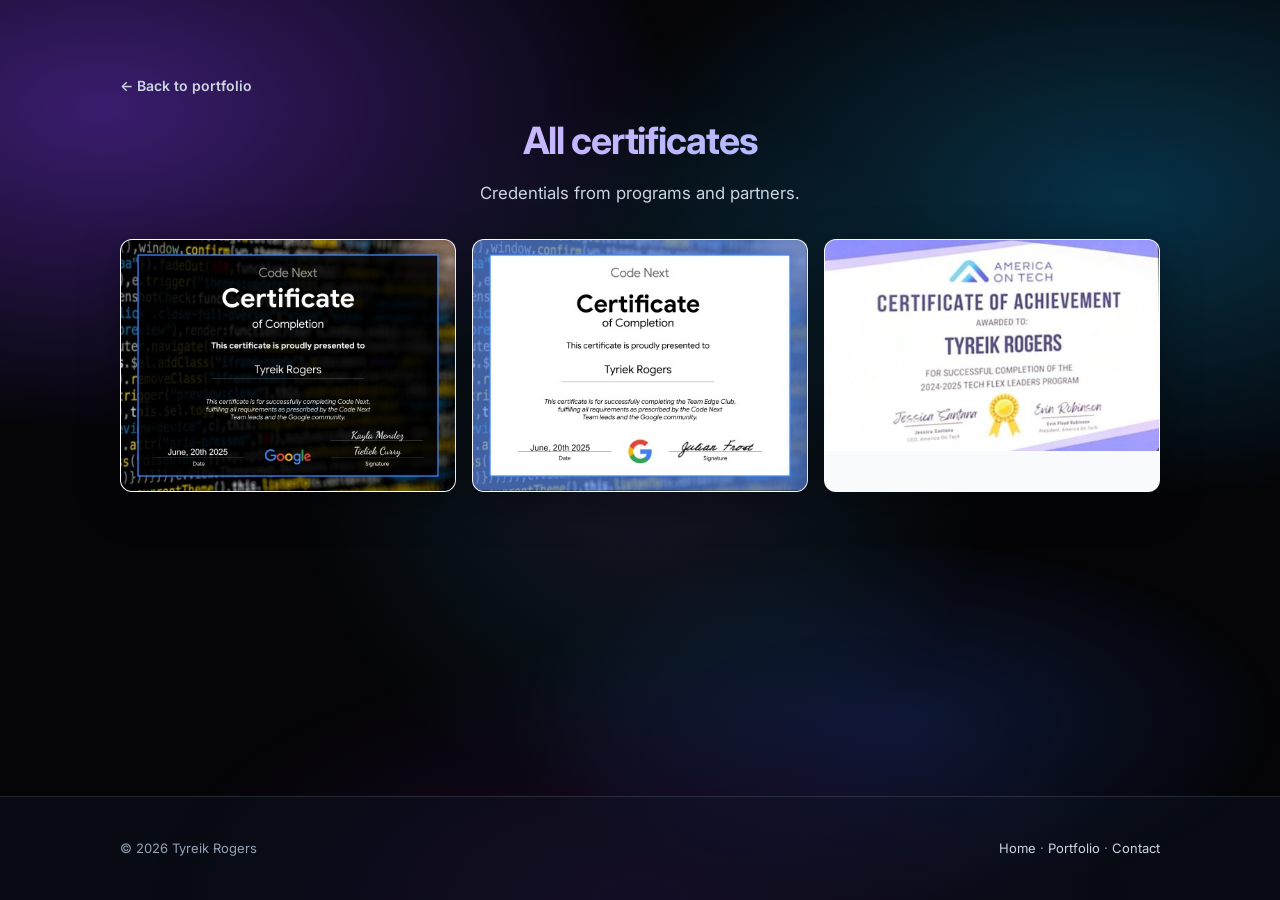
<file: portfolio/certificates.html>
<!DOCTYPE html>
<html lang="en">

<head>
    <meta charset="utf-8">
    <meta name="viewport" content="width=device-width, initial-scale=1">
    <meta name="description" content="All certificates — Tyreik Rogers portfolio.">
    <title>All certificates · Tyreik Rogers</title>
    <link rel="preconnect" href="https://fonts.googleapis.com">
    <link rel="preconnect" href="https://fonts.gstatic.com" crossorigin>
    <link href="https://fonts.googleapis.com/css2?family=Inter:wght@400;500;600;700;800&family=Plus+Jakarta+Sans:wght@500;600;700;800&display=swap" rel="stylesheet">
    <link rel="stylesheet" href="../css/main.css">
</head>

<body class="page page--onecol page--ref page--projects-all">
    <main>
        <section class="section section--tight section-anchor reveal-group">
            <div class="container">
                <p class="projects-all__back reveal">
                    <a class="projects-all__back-link" href="index.html?tab=certificates#projects">← Back to portfolio</a>
                </p>
                <header class="showcase-header reveal">
                    <h1 class="section__title section__title--showcase">All certificates</h1>
                    <p class="section__lead section__lead--center">Credentials from programs and partners.</p>
                </header>

                <div class="card-grid reveal-stagger showcase-cert-grid">
                    <article class="cert-card cert-card--image">
                        <a class="cert-card__media" href="certificate.html?slug=code-next">
                            <img src="../images/certifications/codenext.jpg" alt="Code Next certificate of completion — Google" width="480" height="360" loading="lazy" decoding="async">
                        </a>
                    </article>
                    <article class="cert-card cert-card--image">
                        <a class="cert-card__media" href="certificate.html?slug=teamedge">
                            <img src="../images/certifications/teamedge.jpg" alt="TeamEdge certificate of completion — Google" width="480" height="360" loading="lazy" decoding="async">
                        </a>
                    </article>
                    <article class="cert-card cert-card--image">
                        <a class="cert-card__media" href="certificate.html?slug=tech-flex-leaders">
                            <img src="../images/certifications/tfl.jpg" alt="Tech Flex Leaders certificate of completion — America On Tech" width="480" height="303" loading="lazy" decoding="async">
                        </a>
                    </article>
                </div>
            </div>
        </section>
    </main>

    <footer class="site-footer">
        <div class="container site-footer__inner">
            <p>© <span id="y"></span> Tyreik Rogers</p>
            <p class="site-footer__links"><a href="index.html#home">Home</a> · <a href="index.html#projects">Portfolio</a> · <a href="index.html#contact">Contact</a></p>
        </div>
    </footer>
    <script src="../js/main.js"></script>
    <script>
        document.getElementById("y").textContent = new Date().getFullYear();
    </script>
</body>

</html>
</file>
<file: css/main.css>
/* Tyreik Rogers — one-page portfolio, vibrant blue–purple */

:root {
  --bg: #0f172a;
  --bg-elevated: rgba(15, 23, 42, 0.65);
  --surface: rgba(255, 255, 255, 0.06);
  --surface-hover: rgba(255, 255, 255, 0.1);
  --border: rgba(255, 255, 255, 0.12);
  --border-strong: rgba(255, 255, 255, 0.22);
  --text: #f8fafc;
  --text-muted: #cbd5e1;
  --text-subtle: #94a3b8;
  --accent: #e0e7ff;
  --accent-muted: #c7d2fe;
  --accent-glow: rgba(129, 140, 248, 0.35);
  --radius: 12px;
  --radius-sm: 8px;
  --font: "Plus Jakarta Sans", system-ui, -apple-system, sans-serif;
  --nav-h: 60px;
  --ease: cubic-bezier(0.22, 1, 0.36, 1);
}

*,
*::before,
*::after {
  box-sizing: border-box;
}

html {
  scroll-behavior: smooth;
  /* Avoid the viewport jumping down to the project grid when lazy images load (scroll anchoring). */
  overflow-anchor: none;
}

::selection {
  background: rgba(129, 140, 248, 0.35);
  color: var(--text);
}

.visually-hidden {
  position: absolute;
  width: 1px;
  height: 1px;
  padding: 0;
  margin: -1px;
  overflow: hidden;
  clip: rect(0, 0, 0, 0);
  clip-path: inset(50%);
  white-space: nowrap;
  border: 0;
}

body {
  margin: 0;
  min-height: 100vh;
  font-family: var(--font);
  font-size: 1rem;
  line-height: 1.65;
  color: var(--text);
  background: #0f172a;
  -webkit-font-smoothing: antialiased;
  position: relative;
}

/* Vibrant blue → purple gradient (one-page portfolio) */
body.page--onecol {
  background:
    linear-gradient(155deg, #0369a1 0%, #1d4ed8 32%, #6d28d9 62%, #5b21b6 88%, #1e1b4b 100%);
  background-attachment: fixed;
  background-size: cover;
}

body.page--onecol::before {
  content: "";
  position: fixed;
  inset: 0;
  z-index: 0;
  pointer-events: none;
  background:
    radial-gradient(ellipse 90% 70% at 15% -5%, rgba(56, 189, 248, 0.35), transparent 48%),
    radial-gradient(ellipse 75% 55% at 92% 15%, rgba(167, 139, 250, 0.32), transparent 52%),
    radial-gradient(ellipse 80% 60% at 50% 105%, rgba(15, 23, 42, 0.88), transparent 58%);
}

/* Subtle light follow (optional, see main.js) */
.cursor-glow {
  position: fixed;
  inset: 0;
  width: 100%;
  height: 100%;
  pointer-events: none;
  z-index: 0;
  background: radial-gradient(
    480px circle at var(--cursor-x, 50vw) var(--cursor-y, 50vh),
    rgba(255, 255, 255, 0.06) 0%,
    rgba(255, 255, 255, 0.02) 35%,
    transparent 60%
  );
}

body.page--onecol .cursor-glow {
  background: radial-gradient(
    520px circle at var(--cursor-x, 50vw) var(--cursor-y, 50vh),
    rgba(147, 197, 253, 0.18) 0%,
    rgba(167, 139, 250, 0.1) 38%,
    transparent 65%
  );
}

a {
  color: var(--accent-muted);
  text-decoration: none;
  transition: color 0.2s var(--ease), opacity 0.2s;
}

a:hover {
  color: var(--accent);
}

img {
  max-width: 100%;
  height: auto;
  display: block;
}

.container {
  width: min(1040px, 92vw);
  margin-inline: auto;
}

.section {
  padding: clamp(3rem, 8vw, 5rem) 0;
}

.section--tight {
  padding-top: clamp(2.5rem, 8vw, 4.5rem);
}

.section-anchor {
  scroll-margin-top: 1.25rem;
}

#home.section-anchor {
  scroll-margin-top: 0;
}

.section__label {
  font-size: 0.6875rem;
  font-weight: 600;
  letter-spacing: 0.18em;
  text-transform: uppercase;
  color: var(--text-subtle);
  margin: 0 0 0.75rem;
}

body.page--onecol .section__label {
  color: #c4b5fd;
}

body.page--onecol .hero__eyebrow {
  color: #bae6fd;
}

.section__title {
  font-size: clamp(1.65rem, 3.8vw, 2.15rem);
  font-weight: 700;
  letter-spacing: -0.03em;
  line-height: 1.2;
  margin: 0 0 1rem;
}

.section__lead {
  color: var(--text-muted);
  max-width: 52ch;
  margin: 0 0 2rem;
  font-size: 1.05rem;
}

.section__lead code,
.project-path-hint {
  font-family: ui-monospace, SFMono-Regular, Menlo, monospace;
  font-size: 0.88em;
  color: var(--text-muted);
}

/* Header */
.site-header {
  position: fixed;
  top: 0;
  left: 0;
  right: 0;
  z-index: 100;
  height: var(--nav-h);
  background: rgba(10, 10, 10, 0.88);
  backdrop-filter: blur(14px);
  border-bottom: 1px solid var(--border);
}

body.page--onecol .site-header {
  background: rgba(15, 23, 42, 0.72);
  border-bottom-color: rgba(255, 255, 255, 0.12);
}

.site-header__inner {
  height: var(--nav-h);
  display: flex;
  align-items: center;
  justify-content: space-between;
  gap: 1rem;
}

.logo {
  font-weight: 700;
  font-size: 0.9375rem;
  letter-spacing: -0.02em;
  color: var(--text);
  display: flex;
  align-items: center;
  gap: 0.5rem;
}

.logo__mark {
  width: 7px;
  height: 7px;
  border-radius: 1px;
  background: linear-gradient(135deg, #93c5fd, #c4b5fd);
  box-shadow: 0 0 14px rgba(129, 140, 248, 0.45);
}

.logo:hover {
  color: var(--accent-muted);
}

.nav-toggle {
  display: none;
  flex-direction: column;
  justify-content: center;
  gap: 5px;
  width: 44px;
  height: 44px;
  padding: 0;
  border: none;
  background: transparent;
  cursor: pointer;
  border-radius: var(--radius-sm);
}

.nav-toggle span {
  display: block;
  width: 22px;
  height: 2px;
  background: var(--text);
  margin-inline: auto;
  transition: transform 0.25s var(--ease), opacity 0.2s;
}

.nav-toggle[aria-expanded="true"] span:nth-child(1) {
  transform: translateY(7px) rotate(45deg);
}

.nav-toggle[aria-expanded="true"] span:nth-child(2) {
  opacity: 0;
}

.nav-toggle[aria-expanded="true"] span:nth-child(3) {
  transform: translateY(-7px) rotate(-45deg);
}

.nav {
  display: flex;
  align-items: center;
  gap: 0.125rem;
}

.nav a {
  color: var(--text-muted);
  font-size: 0.8125rem;
  font-weight: 500;
  padding: 0.45rem 0.6rem;
  border-radius: var(--radius-sm);
}

.nav a:hover,
.nav a[aria-current="page"] {
  color: var(--text);
  background: rgba(255, 255, 255, 0.06);
}

@media (max-width: 900px) {
  .nav-toggle {
    display: flex;
  }

  .nav {
    position: fixed;
    top: var(--nav-h);
    left: 0;
    right: 0;
    flex-direction: column;
    align-items: stretch;
    padding: 1rem;
    gap: 0.1rem;
    background: rgba(10, 10, 10, 0.98);
    border-bottom: 1px solid var(--border);
    transform: translateY(-120%);
    opacity: 0;
    pointer-events: none;
    transition: transform 0.35s var(--ease), opacity 0.25s;
  }

  .nav.is-open {
    transform: translateY(0);
    opacity: 1;
    pointer-events: auto;
  }

  .nav a {
    padding: 0.8rem 1rem;
  }

  body.page--onecol .nav {
    background: rgba(15, 23, 42, 0.97);
    border-bottom-color: rgba(255, 255, 255, 0.1);
  }
}

/* Hero */
.hero {
  padding: calc(var(--nav-h) + clamp(2.75rem, 10vw, 5rem)) 0 clamp(2.5rem, 7vw, 4.5rem);
  position: relative;
  overflow: hidden;
}

.hero::before {
  content: "";
  position: absolute;
  inset: -35% -15% auto;
  height: 65%;
  background: radial-gradient(ellipse, rgba(255, 255, 255, 0.06) 0%, transparent 70%);
  pointer-events: none;
}

body.page--onecol .hero::before {
  background: radial-gradient(ellipse, rgba(255, 255, 255, 0.12) 0%, transparent 65%);
}

.hero__grid {
  position: absolute;
  inset: 0;
  background-image:
    linear-gradient(rgba(255, 255, 255, 0.04) 1px, transparent 1px),
    linear-gradient(90deg, rgba(255, 255, 255, 0.04) 1px, transparent 1px);
  background-size: 56px 56px;
  mask-image: linear-gradient(180deg, black 18%, transparent 88%);
  pointer-events: none;
}

.hero__inner {
  position: relative;
  z-index: 1;
}

.hero__eyebrow {
  font-size: 0.75rem;
  font-weight: 600;
  letter-spacing: 0.14em;
  text-transform: uppercase;
  color: var(--text-subtle);
  margin: 0 0 1rem;
}

.hero__title {
  font-size: clamp(2rem, 5.5vw, 3.15rem);
  font-weight: 800;
  letter-spacing: -0.04em;
  line-height: 1.06;
  margin: 0 0 1.25rem;
  max-width: 15ch;
}

.hero__title span {
  color: var(--accent);
  font-weight: 800;
}

.hero__desc {
  font-size: 1.0625rem;
  color: var(--text-muted);
  max-width: 44ch;
  margin: 0 0 2rem;
}

.hero__actions {
  display: flex;
  flex-wrap: wrap;
  gap: 0.65rem;
}

.btn--compact {
  padding: 0.55rem 1rem;
  font-size: 0.8125rem;
}

/* Hero — split layout (reference-style) */
.hero--split {
  padding-bottom: clamp(2rem, 6vw, 4rem);
}

.hero__split {
  display: grid;
  grid-template-columns: minmax(0, 1.05fr) minmax(0, 0.85fr);
  gap: clamp(1.5rem, 5vw, 3rem);
  align-items: center;
  position: relative;
  z-index: 1;
}

@media (max-width: 900px) {
  .hero__split {
    grid-template-columns: 1fr;
  }

  .hero__visual {
    order: -1;
    min-height: 220px;
  }
}

.hero__icons {
  display: flex;
  gap: 0.65rem;
  margin-bottom: 1.25rem;
}

.hero__icon-btn {
  width: 44px;
  height: 44px;
  border-radius: 50%;
  display: inline-flex;
  align-items: center;
  justify-content: center;
  background: rgba(255, 255, 255, 0.07);
  border: 1px solid rgba(255, 255, 255, 0.18);
  color: var(--text);
  box-shadow: 0 0 24px rgba(167, 139, 250, 0.15);
  transition: transform 0.2s var(--ease), border-color 0.2s, background 0.2s;
}

.hero__icon-btn:hover {
  transform: translateY(-2px);
  border-color: rgba(196, 181, 253, 0.55);
  background: rgba(255, 255, 255, 0.12);
}

.hero__icon {
  font-size: 0.95rem;
  font-weight: 700;
  color: #e9d5ff;
}

.hero__icon--gh {
  width: 18px;
  height: 18px;
  background: currentColor;
  mask: url("data:image/svg+xml,%3Csvg xmlns='http://www.w3.org/2000/svg' viewBox='0 0 24 24'%3E%3Cpath fill='%23fff' d='M12 2a10 10 0 0 0-3.16 19.49c.5.09.68-.22.68-.48v-1.7c-2.78.6-3.37-1.34-3.37-1.34-.46-1.16-1.11-1.47-1.11-1.47-.91-.62.07-.61.07-.61 1 .07 1.53 1.03 1.53 1.03.89 1.52 2.34 1.08 2.91.83.09-.65.35-1.08.63-1.33-2.22-.25-4.55-1.11-4.55-4.94 0-1.09.39-1.98 1.03-2.68-.1-.25-.45-1.27.1-2.65 0 0 .84-.27 2.75 1.02a9.58 9.58 0 0 1 5 0c1.91-1.29 2.75-1.02 2.75-1.02.55 1.38.2 2.4.1 2.65.64.7 1.03 1.59 1.03 2.68 0 3.84-2.34 4.68-4.57 4.93.36.31.68.92.68 1.85v2.74c0 .27.18.58.69.48A10 10 0 0 0 12 2z'/%3E%3C/svg%3E") center / contain no-repeat;
  -webkit-mask: url("data:image/svg+xml,%3Csvg xmlns='http://www.w3.org/2000/svg' viewBox='0 0 24 24'%3E%3Cpath fill='%23fff' d='M12 2a10 10 0 0 0-3.16 19.49c.5.09.68-.22.68-.48v-1.7c-2.78.6-3.37-1.34-3.37-1.34-.46-1.16-1.11-1.47-1.11-1.47-.91-.62.07-.61.07-.61 1 .07 1.53 1.03 1.53 1.03.89 1.52 2.34 1.08 2.91.83.09-.65.35-1.08.63-1.33-2.22-.25-4.55-1.11-4.55-4.94 0-1.09.39-1.98 1.03-2.68-.1-.25-.45-1.27.1-2.65 0 0 .84-.27 2.75 1.02a9.58 9.58 0 0 1 5 0c1.91-1.29 2.75-1.02 2.75-1.02.55 1.38.2 2.4.1 2.65.64.7 1.03 1.59 1.03 2.68 0 3.84-2.34 4.68-4.57 4.93.36.31.68.92.68 1.85v2.74c0 .27.18.58.69.48A10 10 0 0 0 12 2z'/%3E%3C/svg%3E") center / contain no-repeat;
}

.hero__badge {
  display: inline-flex;
  align-items: center;
  gap: 0.45rem;
  font-size: 0.75rem;
  font-weight: 600;
  letter-spacing: 0.06em;
  text-transform: uppercase;
  color: #ddd6fe;
  margin: 0 0 1rem;
  padding: 0.35rem 0.85rem;
  border-radius: 999px;
  background: rgba(91, 33, 182, 0.28);
  border: 1px solid rgba(167, 139, 250, 0.35);
}

.hero__badge-spark {
  opacity: 0.95;
}

.hero__title--split {
  max-width: none;
}

.hero__title-line {
  display: block;
  color: var(--text);
}

.hero__title-accent {
  display: block;
  background: linear-gradient(105deg, #c4b5fd 0%, #93c5fd 45%, #e9d5ff 100%);
  -webkit-background-clip: text;
  background-clip: text;
  color: transparent;
}

.hero__role {
  font-size: 1rem;
  color: var(--text-muted);
  margin: 0 0 1rem;
}

.hero__pills {
  display: flex;
  flex-wrap: wrap;
  gap: 0.5rem;
  margin-bottom: 1.75rem;
}

.hero-pill {
  font-size: 0.75rem;
  font-weight: 600;
  padding: 0.4rem 0.75rem;
  border-radius: 999px;
  background: rgba(255, 255, 255, 0.06);
  border: 1px solid rgba(255, 255, 255, 0.14);
  color: var(--text-muted);
}

.btn--outline {
  background: transparent;
  border: 1px solid rgba(255, 255, 255, 0.55);
  color: var(--text);
}

.btn--outline:hover {
  border-color: #fff;
  background: rgba(255, 255, 255, 0.06);
  color: var(--accent);
}

.btn--glow {
  background: linear-gradient(135deg, #7c3aed 0%, #4f46e5 55%, #2563eb 100%);
  border: 1px solid rgba(255, 255, 255, 0.25);
  color: #fff;
  box-shadow:
    0 0 0 1px rgba(167, 139, 250, 0.35),
    0 12px 40px rgba(91, 33, 182, 0.45);
}

.btn--glow:hover {
  color: #fff;
  filter: brightness(1.06);
}

.btn--gradient {
  background: linear-gradient(135deg, #7c3aed 0%, #6366f1 50%, #3b82f6 100%);
  border: 1px solid rgba(255, 255, 255, 0.2);
  color: #fff;
}

.btn--gradient:hover {
  color: #fff;
  filter: brightness(1.05);
}

.hero__visual {
  position: relative;
  min-height: 280px;
}

.hero__orb {
  position: absolute;
  border-radius: 50%;
  filter: blur(2px);
  pointer-events: none;
}

.hero__orb--1 {
  width: min(320px, 70vw);
  height: min(320px, 70vw);
  top: -8%;
  right: -5%;
  background: radial-gradient(circle, rgba(167, 139, 250, 0.45) 0%, transparent 68%);
}

.hero__orb--2 {
  width: min(260px, 55vw);
  height: min(260px, 55vw);
  bottom: 5%;
  left: -10%;
  background: radial-gradient(circle, rgba(56, 189, 248, 0.38) 0%, transparent 70%);
}

.hero__mock {
  position: absolute;
  inset: 0;
  display: flex;
  align-items: center;
  justify-content: center;
  gap: 1rem;
}

.hero__mock-screen {
  width: min(240px, 58vw);
  aspect-ratio: 16 / 10;
  border-radius: 12px;
  background: linear-gradient(145deg, rgba(15, 23, 42, 0.95), rgba(30, 41, 59, 0.85));
  border: 1px solid rgba(255, 255, 255, 0.18);
  box-shadow: 0 24px 50px rgba(0, 0, 0, 0.45);
}

.hero__mock-phone {
  width: min(72px, 18vw);
  aspect-ratio: 9 / 18;
  border-radius: 14px;
  align-self: flex-end;
  margin-bottom: 1.25rem;
  background: linear-gradient(180deg, rgba(226, 232, 240, 0.95), rgba(148, 163, 184, 0.55));
  border: 1px solid rgba(255, 255, 255, 0.35);
  box-shadow: 0 16px 36px rgba(0, 0, 0, 0.35);
}

.hero__float {
  position: absolute;
  font-size: 1.35rem;
  padding: 0.45rem 0.55rem;
  border-radius: 10px;
  background: rgba(255, 255, 255, 0.08);
  border: 1px solid rgba(255, 255, 255, 0.15);
  color: #e9d5ff;
}

.hero__float--a {
  top: 12%;
  left: 6%;
  animation: hero-float 5s ease-in-out infinite;
}

.hero__float--b {
  bottom: 18%;
  right: 8%;
  animation: hero-float 6s ease-in-out infinite 0.5s;
}

.hero__float--c {
  top: 38%;
  right: 4%;
  animation: hero-float 5.5s ease-in-out infinite 1s;
}

@keyframes hero-float {
  0%,
  100% {
    transform: translateY(0);
  }
  50% {
    transform: translateY(-8px);
  }
}

@media (prefers-reduced-motion: reduce) {
  .hero__float--a,
  .hero__float--b,
  .hero__float--c {
    animation: none;
  }
}

/* About — reference layout */
.section__intro--center {
  text-align: center;
  margin-bottom: 2rem;
}

.section__title--accent {
  font-size: clamp(1.85rem, 4vw, 2.35rem);
  background: linear-gradient(105deg, #ddd6fe 0%, #c4b5fd 40%, #93c5fd 100%);
  -webkit-background-clip: text;
  background-clip: text;
  color: transparent;
}

.section__tagline {
  margin: 0.5rem 0 0;
  color: var(--text-muted);
  font-size: 1rem;
}

.about-split {
  display: grid;
  grid-template-columns: minmax(0, 1fr) minmax(180px, 280px);
  gap: clamp(1.5rem, 4vw, 2.5rem);
  align-items: center;
  margin-bottom: 2.5rem;
}

.about-split__copy {
  min-width: 0;
}

.about-split__copy.prose p {
  margin: 0;
}

.about-split__copy.prose p + p {
  margin-top: 1rem;
}

.about-split__copy.prose .about-name {
  color: var(--text);
  max-width: none;
  margin-bottom: 1rem;
}

@media (max-width: 800px) {
  .about-split {
    grid-template-columns: 1fr;
    text-align: center;
  }

  .about-photo {
    justify-self: center;
    order: -1;
  }

  .about-split__copy {
    max-width: 42rem;
    margin-inline: auto;
  }

  .about-split__actions {
    justify-content: center;
  }
}

.about-name {
  font-size: clamp(1.75rem, 4vw, 2.5rem);
  font-weight: 800;
  letter-spacing: -0.03em;
  color: var(--text);
  margin: 0 0 1rem;
}

.about-split__actions {
  margin-top: 1.5rem;
  display: flex;
  flex-wrap: wrap;
  gap: 0.65rem;
}

.about-photo--glow {
  box-shadow:
    0 0 60px rgba(139, 92, 246, 0.35),
    0 0 100px rgba(56, 189, 248, 0.12);
}

.stats-row {
  display: grid;
  grid-template-columns: repeat(3, 1fr);
  gap: 1rem;
}

@media (max-width: 720px) {
  .stats-row {
    grid-template-columns: 1fr;
  }
}

.stat-card {
  padding: 1.25rem 1.35rem;
  border-radius: var(--radius);
  background: rgba(88, 28, 135, 0.22);
  border: 1px solid rgba(167, 139, 250, 0.28);
  backdrop-filter: blur(12px);
}

.stat-card__top {
  display: flex;
  align-items: flex-start;
  justify-content: space-between;
  margin-bottom: 0.75rem;
}

.stat-card__icon {
  width: 38px;
  height: 38px;
  border-radius: 50%;
  display: inline-flex;
  align-items: center;
  justify-content: center;
  background: rgba(255, 255, 255, 0.08);
  color: #ddd6fe;
  font-size: 0.85rem;
}

.stat-card__num {
  font-size: 1.85rem;
  font-weight: 800;
  letter-spacing: -0.03em;
  color: var(--text);
}

.stat-card__label {
  margin: 0;
  font-size: 0.68rem;
  font-weight: 700;
  letter-spacing: 0.16em;
  text-transform: uppercase;
  color: #ddd6fe;
}

.stat-card__hint {
  margin: 0.35rem 0 0;
  font-size: 0.8125rem;
  color: var(--text-muted);
}

/* Portfolio showcase tabs */
.showcase-header {
  text-align: center;
  margin-bottom: 1.75rem;
}

.section__title--showcase {
  font-size: clamp(1.85rem, 4vw, 2.35rem);
  background: linear-gradient(105deg, #ddd6fe 0%, #c4b5fd 45%, #93c5fd 100%);
  -webkit-background-clip: text;
  background-clip: text;
  color: transparent;
}

.section__lead--center {
  margin-left: auto;
  margin-right: auto;
  text-align: center;
  max-width: 56ch;
}

.showcase-view-all-wrap {
  text-align: center;
  margin-top: clamp(1.75rem, 4vw, 2.5rem);
  padding-bottom: 0.25rem;
}

body.page--ref .showcase-view-all__btn {
  padding-inline: 1.5rem;
}

.showcase-tabs {
  display: grid;
  grid-template-columns: repeat(3, minmax(0, 1fr));
  align-items: stretch;
  width: 100%;
  max-width: 100%;
  margin: 0 auto 1.85rem;
  padding: 6px 8px;
  gap: 6px;
  border-radius: 14px;
  background: rgba(8, 10, 22, 0.72);
  backdrop-filter: blur(18px);
  -webkit-backdrop-filter: blur(18px);
  border: 1px solid rgba(255, 255, 255, 0.1);
  box-shadow:
    0 8px 32px rgba(0, 0, 0, 0.35),
    inset 0 1px 0 rgba(255, 255, 255, 0.06);
}

.showcase-tab {
  font-family: inherit;
  display: flex;
  flex-direction: column;
  align-items: center;
  justify-content: center;
  gap: 0.35rem;
  min-width: 0;
  padding: 0.5rem 1rem;
  border-radius: 10px;
  border: 1px solid transparent;
  background: transparent;
  color: rgba(248, 250, 252, 0.82);
  cursor: pointer;
  transition:
    background 0.28s var(--ease),
    color 0.2s var(--ease),
    box-shadow 0.28s var(--ease),
    border-color 0.2s var(--ease),
    transform 0.2s var(--ease);
}

.showcase-tab__icon {
  display: flex;
  align-items: center;
  justify-content: center;
  color: inherit;
  line-height: 0;
}

.showcase-tab__svg {
  display: block;
}

.showcase-tab__label {
  font-size: 0.8125rem;
  font-weight: 600;
  letter-spacing: 0.01em;
  text-align: center;
  line-height: 1.2;
}

.showcase-tab:hover:not(.is-active) {
  color: #fff;
  background: rgba(255, 255, 255, 0.07);
}

.showcase-tab.is-active {
  color: #fff;
  background: linear-gradient(165deg, rgba(129, 140, 248, 0.55), rgba(109, 40, 217, 0.62));
  border-color: rgba(255, 255, 255, 0.14);
  box-shadow:
    0 4px 20px rgba(99, 102, 241, 0.35),
    inset 0 1px 0 rgba(255, 255, 255, 0.18);
}

.showcase-tab:focus-visible {
  outline: 2px solid #c4b5fd;
  outline-offset: 2px;
}

@media (max-width: 420px) {
  .showcase-tabs {
    max-width: 100%;
    padding: 5px 6px;
    gap: 5px;
    border-radius: 12px;
  }

  .showcase-tab {
    padding: 0.45rem 0.5rem;
    gap: 0.28rem;
    border-radius: 8px;
  }

  .showcase-tab__label {
    font-size: 0.72rem;
  }

  .showcase-tab__svg {
    width: 18px;
    height: 18px;
  }
}

.showcase-panel[hidden] {
  display: none !important;
}

.showcase-cert-grid {
  grid-template-columns: repeat(3, 1fr);
}

@media (max-width: 900px) {
  .showcase-cert-grid {
    grid-template-columns: repeat(2, 1fr);
  }
}

@media (max-width: 520px) {
  .showcase-cert-grid {
    grid-template-columns: 1fr;
  }
}

.tech-stack-intro {
  text-align: center;
  color: var(--text-muted);
  max-width: 52ch;
  margin: 0 auto 1.5rem;
}

.tech-grid {
  display: grid;
  grid-template-columns: repeat(6, minmax(0, 1fr));
  gap: 0.75rem;
}

@media (max-width: 960px) {
  .tech-grid {
    grid-template-columns: repeat(3, minmax(0, 1fr));
  }
}

@media (max-width: 520px) {
  .tech-grid {
    grid-template-columns: repeat(2, minmax(0, 1fr));
  }
}

.tech-item {
  display: flex;
  flex-direction: column;
  align-items: center;
  gap: 0.45rem;
  padding: 1rem 0.65rem;
  border-radius: var(--radius);
  background: rgba(255, 255, 255, 0.05);
  border: 1px solid rgba(255, 255, 255, 0.1);
  text-align: center;
}

.tech-item__logo {
  width: 44px;
  height: 44px;
  border-radius: 12px;
  display: flex;
  align-items: center;
  justify-content: center;
  font-size: 0.72rem;
  font-weight: 800;
  letter-spacing: 0.02em;
  color: #ede9fe;
  background: rgba(91, 33, 182, 0.35);
  border: 1px solid rgba(167, 139, 250, 0.35);
}

.tech-item__name {
  font-size: 0.75rem;
  font-weight: 600;
  color: var(--text-muted);
}

/* Project card actions */
.project-card__actions {
  display: flex;
  align-items: center;
  justify-content: space-between;
  gap: 0.75rem;
  margin-top: auto;
  padding-top: 1rem;
  border-top: 1px solid rgba(255, 255, 255, 0.08);
}

.project-card__actions--solo {
  justify-content: flex-end;
}

.project-card__live {
  font-size: 0.8125rem;
  font-weight: 600;
  color: #93c5fd;
  display: inline-flex;
  align-items: center;
  gap: 0.35rem;
}

.project-card__live::after {
  content: "↗";
  font-size: 0.85em;
  opacity: 0.85;
}

.project-card__live:hover {
  color: #bae6fd;
}

.project-card__details {
  font-size: 0.75rem;
  font-weight: 600;
  padding: 0.45rem 0.85rem;
  border-radius: 999px;
  background: rgba(255, 255, 255, 0.08);
  border: 1px solid rgba(255, 255, 255, 0.18);
  color: var(--text-muted);
  transition: background 0.2s, color 0.2s;
}

.project-card__details:hover {
  background: rgba(255, 255, 255, 0.14);
  color: var(--text);
}

/* Contact — four link cards (single row) */
.contact-box-grid {
  display: grid;
  grid-template-columns: repeat(4, minmax(0, 1fr));
  gap: clamp(0.5rem, 2vw, 1rem);
  max-width: 100%;
  margin: 0 auto;
}

@media (max-width: 860px) {
  .contact-box-grid {
    grid-template-columns: repeat(2, minmax(0, 1fr));
  }
}

@media (max-width: 560px) {
  .contact-box-grid {
    grid-template-columns: 1fr;
    gap: 0.75rem;
  }

  .contact-box {
    min-height: 4.8rem;
  }

  .contact-box__value {
    font-size: 0.875rem;
  }
}

.contact-box {
  display: flex;
  flex-direction: column;
  align-items: center;
  justify-content: center;
  gap: 0.45rem;
  min-height: 5.75rem;
  text-align: center;
  text-decoration: none;
  color: inherit;
  transition: transform 0.22s var(--ease), border-color 0.2s, box-shadow 0.22s;
}

.contact-box:hover {
  transform: translateY(-3px);
  border-color: rgba(167, 139, 250, 0.42);
  box-shadow: 0 16px 44px rgba(0, 0, 0, 0.4);
}

.contact-box:focus-visible {
  outline: 2px solid rgba(167, 139, 250, 0.75);
  outline-offset: 3px;
}

.contact-box__label {
  font-size: 0.7rem;
  font-weight: 700;
  letter-spacing: 0.16em;
  text-transform: uppercase;
  color: #c4b5fd;
}

.contact-box__value {
  font-size: 0.9375rem;
  font-weight: 600;
  color: #f1f5f9;
  line-height: 1.35;
  max-width: 100%;
  word-break: break-word;
}

/* Contact — glass form */
.contact-layout {
  display: grid;
  grid-template-columns: minmax(0, 1.15fr) minmax(0, 0.85fr);
  gap: 1.5rem;
  align-items: start;
}

@media (max-width: 860px) {
  .contact-layout {
    grid-template-columns: 1fr;
  }
}

.glass-panel {
  background: rgba(15, 23, 42, 0.55);
  border: 1px solid rgba(255, 255, 255, 0.14);
  border-radius: 16px;
  padding: 1.5rem 1.35rem;
  backdrop-filter: blur(18px);
}

.contact-form-card__title {
  margin: 0 0 1.25rem;
  font-size: 1.15rem;
  font-weight: 700;
  color: #ddd6fe;
}

.contact-form {
  display: flex;
  flex-direction: column;
  gap: 1rem;
}

.contact-field {
  display: flex;
  flex-direction: column;
  gap: 0.35rem;
}

.contact-field__label {
  font-size: 0.75rem;
  font-weight: 600;
  color: var(--text-subtle);
  letter-spacing: 0.04em;
  text-transform: uppercase;
}

.contact-field input,
.contact-field textarea {
  font-family: inherit;
  font-size: 0.9375rem;
  padding: 0.65rem 0.85rem;
  border-radius: 10px;
  border: 1px solid rgba(255, 255, 255, 0.14);
  background: rgba(2, 6, 23, 0.45);
  color: var(--text);
}

.contact-field input::placeholder,
.contact-field textarea::placeholder {
  color: var(--text-subtle);
}

.contact-field input:focus-visible,
.contact-field textarea:focus-visible {
  outline: 2px solid rgba(167, 139, 250, 0.65);
  outline-offset: 1px;
}

.btn--send {
  margin-top: 0.25rem;
  width: 100%;
  justify-content: center;
  padding: 0.85rem 1rem;
}

.contact-connect-divider {
  display: flex;
  align-items: center;
  gap: 0.75rem;
  margin: 1.5rem 0 1rem;
  font-size: 0.75rem;
  font-weight: 600;
  letter-spacing: 0.12em;
  text-transform: uppercase;
  color: var(--text-subtle);
}

.contact-connect-divider::before,
.contact-connect-divider::after {
  content: "";
  flex: 1;
  height: 1px;
  background: rgba(255, 255, 255, 0.12);
}

.contact-social-chip {
  display: block;
  text-align: center;
  padding: 0.75rem 1rem;
  border-radius: 12px;
  font-size: 0.875rem;
  font-weight: 600;
  background: rgba(255, 255, 255, 0.06);
  border: 1px solid rgba(255, 255, 255, 0.12);
  color: var(--text-muted);
}

.contact-social-chip:hover {
  color: var(--accent);
  border-color: rgba(167, 139, 250, 0.45);
}

.contact-links-column__title {
  margin: 0 0 0.75rem;
  font-size: 0.8125rem;
  font-weight: 600;
  color: var(--text-subtle);
}

.contact-grid--compact {
  grid-template-columns: 1fr;
}

/* Buttons */
.btn {
  display: inline-flex;
  align-items: center;
  justify-content: center;
  gap: 0.5rem;
  padding: 0.7rem 1.25rem;
  font-family: inherit;
  font-size: 0.875rem;
  font-weight: 600;
  border-radius: var(--radius-sm);
  border: 1px solid transparent;
  cursor: pointer;
  transition: transform 0.2s var(--ease), background 0.2s, border-color 0.2s, color 0.2s;
}

.btn:active {
  transform: scale(0.98);
}

.btn--primary {
  background: #f8fafc;
  color: #0f172a;
  border-color: rgba(255, 255, 255, 0.95);
}

.btn--primary:hover {
  color: #0f172a;
  background: #e2e8f0;
  border-color: #e2e8f0;
}

body.page--onecol .btn--primary {
  background: linear-gradient(135deg, #f8fafc 0%, #e0e7ff 100%);
  border-color: rgba(255, 255, 255, 0.35);
}

body.page--onecol .btn--primary:hover {
  background: #ffffff;
  border-color: #ffffff;
}

.btn--ghost {
  background: transparent;
  border-color: var(--border-strong);
  color: var(--text);
}

.btn--ghost:hover {
  border-color: var(--text-muted);
  color: var(--accent);
  background: rgba(255, 255, 255, 0.04);
}

/* Project filters */
.project-filters {
  display: flex;
  flex-wrap: wrap;
  gap: 0.45rem;
  margin-bottom: 1.5rem;
}

@media (max-width: 640px) {
  .project-filters {
    flex-wrap: nowrap;
    overflow-x: auto;
    padding-bottom: 0.35rem;
    margin-inline: calc(-1 * min(4vw, 1rem));
    padding-inline: min(4vw, 1rem);
    -webkit-overflow-scrolling: touch;
    scrollbar-width: thin;
  }
}

.project-filter {
  font-family: inherit;
  font-size: 0.75rem;
  font-weight: 600;
  padding: 0.45rem 0.85rem;
  border-radius: 999px;
  border: 1px solid var(--border-strong);
  background: var(--surface);
  color: var(--text-muted);
  cursor: pointer;
  white-space: nowrap;
  transition: background 0.2s var(--ease), border-color 0.2s, color 0.2s;
}

.project-filter:hover {
  color: var(--text);
  border-color: var(--text-subtle);
}

.project-filter:focus-visible {
  outline: 2px solid var(--accent);
  outline-offset: 2px;
}

.project-filter.is-active {
  background: rgba(255, 255, 255, 0.95);
  border-color: rgba(255, 255, 255, 0.95);
  color: #0f172a;
}

.project-card.is-hidden {
  display: none !important;
}

.project-empty {
  display: none;
  padding: 2rem 1.25rem;
  text-align: center;
  color: var(--text-muted);
  font-size: 0.9375rem;
  border: 1px dashed var(--border);
  border-radius: var(--radius);
  margin-top: 0.5rem;
}

.project-empty.is-visible {
  display: block;
}

.card-grid {
  display: grid;
  grid-template-columns: repeat(auto-fit, minmax(260px, 1fr));
  gap: 1rem;
}

#project-grid {
  grid-template-columns: repeat(3, 1fr);
}

@media (max-width: 960px) {
  #project-grid {
    grid-template-columns: repeat(2, 1fr);
  }
}

@media (max-width: 600px) {
  #project-grid {
    grid-template-columns: 1fr;
  }
}

.card {
  background: var(--surface);
  border: 1px solid var(--border);
  border-radius: var(--radius);
  padding: 1.35rem;
  transition: transform 0.28s var(--ease), border-color 0.2s, box-shadow 0.28s;
}

.card:hover {
  transform: translateY(-3px);
  border-color: var(--border-strong);
  box-shadow: 0 16px 40px rgba(0, 0, 0, 0.45);
}

.card__icon {
  width: 36px;
  height: 36px;
  border-radius: var(--radius-sm);
  background: rgba(255, 255, 255, 0.06);
  color: var(--accent-muted);
  display: flex;
  align-items: center;
  justify-content: center;
  font-size: 1rem;
  margin-bottom: 0.85rem;
}

.card__title {
  font-size: 1.05rem;
  font-weight: 700;
  margin: 0 0 0.45rem;
}

.card__text {
  color: var(--text-muted);
  font-size: 0.9375rem;
  margin: 0 0 0.85rem;
}

.card__link {
  font-size: 0.8125rem;
  font-weight: 600;
  display: inline-flex;
  align-items: center;
  gap: 0.35rem;
  color: var(--accent);
}

.card__link::after {
  content: "→";
  transition: transform 0.2s var(--ease);
}

.card:hover .card__link::after {
  transform: translateX(3px);
}

.card .meta {
  font-size: 0.8125rem;
  color: var(--text-subtle);
  margin: 0 0 0.45rem;
}

.tags {
  display: flex;
  flex-wrap: wrap;
  gap: 0.4rem;
  margin-top: 0.85rem;
}

.tag {
  font-size: 0.72rem;
  font-weight: 600;
  padding: 0.3rem 0.55rem;
  border-radius: 999px;
  background: rgba(255, 255, 255, 0.05);
  color: var(--text-muted);
  border: 1px solid var(--border);
}

.card.project-card {
  padding: 0;
  overflow: hidden;
}

.project-card {
  display: flex;
  flex-direction: column;
  height: 100%;
}

.project-card__media {
  position: relative;
  aspect-ratio: 16 / 9;
  background: var(--bg-elevated);
  border-bottom: 1px solid var(--border);
}

.project-card__media img {
  width: 100%;
  height: 100%;
  object-fit: cover;
  object-position: center;
  display: block;
}

.project-card__body {
  padding: 1.25rem;
  display: flex;
  flex-direction: column;
  flex: 1;
  min-height: 0;
}

.project-card__body .card__title {
  margin-top: 0;
}

.project-card .card__text {
  flex: 1;
}

.card.cert-card {
  padding: 0;
  overflow: hidden;
}

.cert-card {
  display: flex;
  flex-direction: column;
  height: 100%;
}

.cert-card__media {
  display: block;
  position: relative;
  background: #f8fafc;
  text-decoration: none;
}

.cert-card__media img {
  width: 100%;
  height: auto;
  display: block;
  vertical-align: top;
}

.cert-card--image .cert-card__media:focus-visible {
  outline: 2px solid rgba(167, 139, 250, 0.75);
  outline-offset: 3px;
}

.cert-card__body {
  padding: 1.25rem;
  display: flex;
  flex-direction: column;
  flex: 1;
  min-height: 0;
}

.cert-card__body .card__title {
  margin-top: 0;
}

.cert-card .card__text {
  flex: 1;
}

.contact-grid {
  display: grid;
  grid-template-columns: repeat(auto-fit, minmax(220px, 1fr));
  gap: 0.85rem;
}

.contact-card {
  display: block;
  padding: 1.2rem;
  background: var(--surface);
  border: 1px solid var(--border);
  border-radius: var(--radius);
  transition: border-color 0.2s, transform 0.2s var(--ease);
}

.contact-card:hover {
  border-color: var(--text-subtle);
  transform: translateY(-2px);
}

.contact-card strong {
  display: block;
  font-size: 0.6875rem;
  text-transform: uppercase;
  letter-spacing: 0.1em;
  color: var(--text-subtle);
  margin-bottom: 0.3rem;
}

.contact-card span {
  font-size: 0.9375rem;
  color: var(--text);
}

.site-footer {
  border-top: 1px solid var(--border);
  padding: 1.75rem 0;
  margin-top: auto;
  color: var(--text-subtle);
  font-size: 0.8125rem;
}

body.page--onecol .site-footer {
  border-top-color: rgba(255, 255, 255, 0.12);
  background: rgba(15, 23, 42, 0.35);
}

.site-footer__inner {
  display: flex;
  flex-wrap: wrap;
  align-items: center;
  justify-content: space-between;
  gap: 1rem;
}

.site-footer a {
  color: var(--text-muted);
}

.site-footer a:hover {
  color: var(--accent);
}

.page {
  min-height: 100vh;
  display: flex;
  flex-direction: column;
}

.page main {
  flex: 1;
  position: relative;
  z-index: 1;
}

.page .site-footer {
  position: relative;
  z-index: 1;
}

.reveal {
  opacity: 0;
  transform: translateY(14px);
  transition: opacity 0.5s var(--ease), transform 0.5s var(--ease);
}

.reveal.is-visible {
  opacity: 1;
  transform: translateY(0);
}

.reveal-stagger > * {
  opacity: 0;
  transform: translateY(12px);
  transition: opacity 0.45s var(--ease), transform 0.45s var(--ease);
}

.reveal-stagger.is-visible > *:nth-child(1) { transition-delay: 0.04s; }
.reveal-stagger.is-visible > *:nth-child(2) { transition-delay: 0.1s; }
.reveal-stagger.is-visible > *:nth-child(3) { transition-delay: 0.16s; }
.reveal-stagger.is-visible > *:nth-child(4) { transition-delay: 0.22s; }
.reveal-stagger.is-visible > *:nth-child(5) { transition-delay: 0.28s; }
.reveal-stagger.is-visible > *:nth-child(6) { transition-delay: 0.34s; }
.reveal-stagger.is-visible > *:nth-child(7) { transition-delay: 0.4s; }

.reveal-stagger.is-visible > * {
  opacity: 1;
  transform: translateY(0);
}

.about-grid {
  display: grid;
  grid-template-columns: auto 1fr;
  gap: clamp(1.25rem, 4vw, 2.5rem);
  align-items: center;
  margin-top: 0.5rem;
}

.about-photo {
  margin: 0;
  position: relative;
  width: clamp(180px, 28vw, 280px);
  aspect-ratio: 1;
  flex-shrink: 0;
  border-radius: 50%;
  background: transparent;
  overflow: hidden;
}

.about-photo img {
  display: block;
  width: 100%;
  height: 100%;
  aspect-ratio: 1;
  object-fit: cover;
  object-position: center;
  border-radius: 50%;
  background: transparent;
  border: none;
  box-shadow: 0 12px 32px rgba(0, 0, 0, 0.45);
}

.about-copy {
  min-width: 0;
}

.prose p {
  color: var(--text-muted);
  max-width: 65ch;
}

.prose p + p {
  margin-top: 1rem;
}

body.page-loader-active {
  overflow: hidden;
}

.page-loader {
  position: fixed;
  inset: 0;
  z-index: 99999;
  display: flex;
  align-items: center;
  justify-content: center;
  background:
    radial-gradient(ellipse 100% 85% at 50% -10%, rgba(167, 139, 250, 0.28), transparent 52%),
    radial-gradient(ellipse 80% 60% at 15% 60%, rgba(124, 58, 237, 0.22), transparent 48%),
    radial-gradient(ellipse 70% 55% at 88% 45%, rgba(56, 189, 248, 0.14), transparent 50%),
    #050508;
  transition: opacity 0.32s var(--ease), visibility 0.32s;
}

.page-loader::before {
  content: "";
  position: absolute;
  inset: 0;
  background-image:
    linear-gradient(rgba(255, 255, 255, 0.03) 1px, transparent 1px),
    linear-gradient(90deg, rgba(255, 255, 255, 0.03) 1px, transparent 1px);
  background-size: 48px 48px;
  mask-image: radial-gradient(ellipse 75% 75% at 50% 45%, black 15%, transparent 72%);
  pointer-events: none;
}

.page-loader--done {
  opacity: 0;
  visibility: hidden;
  pointer-events: none;
}

.page-loader__inner {
  position: relative;
  z-index: 1;
  text-align: center;
  padding: 2rem 1.5rem;
  max-width: 38rem;
  width: 92vw;
}

.page-loader__welcome {
  margin-bottom: 2.25rem;
}

.page-loader__welcome-line1 {
  margin: 0 0 0.4rem;
  font-size: clamp(1.2rem, 3.8vw, 1.55rem);
  font-weight: 600;
  letter-spacing: 0.03em;
  color: #f1f5f9;
  opacity: 0;
  transform: translateY(22px);
  animation: page-loader-welcome-1 0.85s var(--ease) forwards;
}

.page-loader__welcome-line2 {
  margin: 0;
  opacity: 0;
  transform: translateY(26px);
  animation: page-loader-welcome-2 0.9s var(--ease) 0.14s forwards;
}

.page-loader__welcome-gradient {
  display: inline-block;
  font-size: clamp(1.85rem, 5.8vw, 2.85rem);
  font-weight: 800;
  letter-spacing: -0.035em;
  line-height: 1.12;
  background: linear-gradient(
    100deg,
    #e9d5ff 0%,
    #c4b5fd 22%,
    #a78bfa 45%,
    #38bdf8 68%,
    #c4b5fd 88%,
    #e9d5ff 100%
  );
  background-size: 220% auto;
  -webkit-background-clip: text;
  background-clip: text;
  color: transparent;
  filter: drop-shadow(0 0 28px rgba(167, 139, 250, 0.35));
  animation: page-loader-gradient-flow 3.5s ease-in-out infinite;
}

.page-loader__glowline {
  height: 3px;
  width: 0;
  max-width: 280px;
  margin: 1.35rem auto 0;
  border-radius: 999px;
  background: linear-gradient(90deg, transparent, rgba(167, 139, 250, 0.9), rgba(56, 189, 248, 0.75), transparent);
  box-shadow: 0 0 20px rgba(139, 92, 246, 0.45);
  animation: page-loader-line-grow 1.1s var(--ease) 0.45s forwards;
}

@keyframes page-loader-welcome-1 {
  to {
    opacity: 1;
    transform: translateY(0);
  }
}

@keyframes page-loader-welcome-2 {
  to {
    opacity: 1;
    transform: translateY(0);
  }
}

@keyframes page-loader-gradient-flow {
  0%,
  100% {
    background-position: 0% center;
  }
  50% {
    background-position: 100% center;
  }
}

@keyframes page-loader-line-grow {
  to {
    width: min(280px, 70vw);
  }
}

.page-loader--reduced-motion .page-loader__welcome-line1,
.page-loader--reduced-motion .page-loader__welcome-line2 {
  animation: none;
  opacity: 1;
  transform: none;
}

.page-loader--reduced-motion .page-loader__welcome-gradient {
  animation: none;
  background-position: 50% center;
}

.page-loader--reduced-motion .page-loader__glowline {
  animation: none;
  width: min(280px, 70vw);
}

.page-loader--reduced-motion .page-loader__bar {
  animation: none;
}

.page-loader__track {
  height: 5px;
  border-radius: 999px;
  background: rgba(255, 255, 255, 0.08);
  border: 1px solid rgba(255, 255, 255, 0.12);
  overflow: hidden;
  margin-bottom: 0.75rem;
}

.page-loader__bar {
  height: 100%;
  width: 0%;
  border-radius: inherit;
  background: linear-gradient(90deg, #6366f1, #c4b5fd, #38bdf8, #c4b5fd);
  background-size: 200% 100%;
  animation: page-loader-shimmer 1.2s linear infinite;
  transition: none;
}

@keyframes page-loader-shimmer {
  0% {
    background-position: 100% 0;
  }
  100% {
    background-position: -100% 0;
  }
}

.page-loader__pct {
  margin: 0;
  font-size: 0.8125rem;
  font-weight: 600;
  font-variant-numeric: tabular-nums;
  color: #94a3b8;
  letter-spacing: 0.08em;
}

/* —— Photo-reference theme (dark nebula + purple accents) —— */
body.page--ref {
  --font: "Inter", system-ui, -apple-system, sans-serif;
}

body.page--ref.page--onecol {
  background: #050508;
  background-attachment: fixed;
}

body.page--ref.page--onecol::before {
  background:
    radial-gradient(ellipse 100% 80% at 8% 12%, rgba(124, 58, 237, 0.45), transparent 45%),
    radial-gradient(ellipse 90% 70% at 88% 22%, rgba(14, 165, 233, 0.28), transparent 48%),
    radial-gradient(ellipse 70% 50% at 50% 100%, rgba(88, 28, 135, 0.22), transparent 55%),
    radial-gradient(ellipse 60% 40% at 70% 80%, rgba(30, 58, 138, 0.35), transparent 50%);
}

body.page--ref .cursor-glow {
  background: radial-gradient(
    520px circle at var(--cursor-x, 50vw) var(--cursor-y, 50vh),
    rgba(167, 139, 250, 0.12) 0%,
    rgba(56, 189, 248, 0.06) 40%,
    transparent 68%
  );
}

body.page--ref .site-header {
  background: rgba(5, 5, 8, 0.82);
  border-bottom: 1px solid rgba(255, 255, 255, 0.06);
  backdrop-filter: blur(16px);
}

body.page--ref .logo {
  gap: 0.65rem;
  font-family: "Plus Jakarta Sans", var(--font);
}

body.page--ref .logo__mark {
  display: none;
}

body.page--ref .logo__mono {
  display: inline-flex;
  align-items: center;
  justify-content: center;
  width: 2.25rem;
  height: 2.25rem;
  border-radius: 10px;
  font-size: 0.8125rem;
  font-weight: 800;
  letter-spacing: -0.04em;
  color: #fff;
  background: linear-gradient(135deg, #7c3aed, #4f46e5);
  box-shadow: 0 0 24px rgba(124, 58, 237, 0.45);
}

body.page--ref .logo__wordmark {
  display: flex;
  flex-direction: column;
  line-height: 1.05;
}

body.page--ref .logo__name {
  font-weight: 700;
  font-size: 1.05rem;
  letter-spacing: -0.03em;
  color: #fafafa;
}

body.page--ref .logo__family {
  font-size: 0.6875rem;
  font-weight: 600;
  letter-spacing: 0.12em;
  text-transform: uppercase;
  color: #94a3b8;
}

body.page--ref .nav--ref {
  gap: 0.15rem;
}

body.page--ref .nav--ref a {
  position: relative;
  padding: 0.5rem 0.85rem;
  border-radius: 0;
  color: #cbd5e1;
  font-size: 0.875rem;
  font-weight: 500;
  background: transparent;
}

body.page--ref .nav--ref a:hover {
  color: #f8fafc;
  background: transparent;
}

body.page--ref .nav--ref a[aria-current="page"] {
  color: #f8fafc;
  background: transparent;
}

body.page--ref .nav--ref a[aria-current="page"]::after {
  content: "";
  position: absolute;
  left: 0.65rem;
  right: 0.65rem;
  bottom: 0.2rem;
  height: 2px;
  border-radius: 2px;
  background: linear-gradient(90deg, #a855f7, #6366f1);
  box-shadow: 0 0 12px rgba(168, 85, 247, 0.65);
}

body.page--ref .hero__grid {
  opacity: 0.45;
}

body.page--ref .hero__title--split {
  font-size: clamp(2.35rem, 6.5vw, 3.5rem);
  line-height: 1.05;
}

body.page--ref .hero__title-accent {
  background: linear-gradient(100deg, #d8b4fe 0%, #a78bfa 35%, #818cf8 70%, #38bdf8 100%);
  -webkit-background-clip: text;
  background-clip: text;
  color: transparent;
}

body.page--ref .hero__role-sep {
  opacity: 0.45;
  margin: 0 0.35rem;
}

body.page--ref .hero__typewrap {
  display: inline;
}

body.page--ref .hero__cursor {
  display: inline-block;
  width: 2px;
  height: 1em;
  margin-left: 2px;
  vertical-align: -0.12em;
  background: #c4b5fd;
  animation: hero-caret 1s step-end infinite;
}

@keyframes hero-caret {
  0%,
  100% {
    opacity: 1;
  }
  50% {
    opacity: 0;
  }
}

body.page--ref .hero__icons--social {
  margin-top: 1.75rem;
  margin-bottom: 0;
}

body.page--ref .btn--hero-pill {
  border-radius: 999px;
  padding: 0.72rem 1.35rem;
}

body.page--ref .btn__ext,
body.page--ref .btn__mail {
  font-size: 0.9em;
  opacity: 0.9;
}

body.page--ref .hero__icon--in {
  width: 18px;
  height: 18px;
  background: currentColor;
  mask: url("data:image/svg+xml,%3Csvg xmlns='http://www.w3.org/2000/svg' viewBox='0 0 24 24'%3E%3Cpath fill='%23fff' d='M20.447 20.452h-3.554v-5.569c0-1.328-.027-3.037-1.852-3.037-1.853 0-2.136 1.445-2.136 2.939v5.667H9.351V9h3.414v1.561h.046c.477-.9 1.637-1.85 3.37-1.85 3.601 0 4.267 2.37 4.267 5.455v6.286zM5.337 7.433a2.062 2.062 0 0 1-2.063-2.065 2.064 2.064 0 1 1 2.063 2.065zm1.782 13.019H3.555V9h3.564v11.452zM22.225 0H1.771C.792 0 0 .774 0 1.729v20.542C0 23.227.792 24 1.771 24h20.451C23.2 24 24 23.227 24 22.271V1.729C24 .774 23.2 0 22.222 0h.003z'/%3E%3C/svg%3E") center / contain no-repeat;
  -webkit-mask: url("data:image/svg+xml,%3Csvg xmlns='http://www.w3.org/2000/svg' viewBox='0 0 24 24'%3E%3Cpath fill='%23fff' d='M20.447 20.452h-3.554v-5.569c0-1.328-.027-3.037-1.852-3.037-1.853 0-2.136 1.445-2.136 2.939v5.667H9.351V9h3.414v1.561h.046c.477-.9 1.637-1.85 3.37-1.85 3.601 0 4.267 2.37 4.267 5.455v6.286zM5.337 7.433a2.062 2.062 0 0 1-2.063-2.065 2.064 2.064 0 1 1 2.063 2.065zm1.782 13.019H3.555V9h3.564v11.452zM22.225 0H1.771C.792 0 0 .774 0 1.729v20.542C0 23.227.792 24 1.771 24h20.451C23.2 24 24 23.227 24 22.271V1.729C24 .774 23.2 0 22.222 0h.003z'/%3E%3C/svg%3E") center / contain no-repeat;
}

body.page--ref .hero__icon--mail {
  font-size: 0.85rem;
}

body.page--ref .btn--about-code {
  gap: 0.5rem;
}

body.page--ref .btn__code-icon {
  font-size: 0.8rem;
  font-weight: 700;
  color: #c4b5fd;
}

body.page--ref .project-filter.is-active {
  background: rgba(124, 58, 237, 0.35);
  border-color: rgba(167, 139, 250, 0.55);
  color: #f5f3ff;
  box-shadow: 0 0 20px rgba(91, 33, 182, 0.25);
}

body.page--ref .card.project-card {
  background: rgba(15, 23, 42, 0.75);
  border-color: rgba(255, 255, 255, 0.1);
  border-radius: 14px;
}

body.page--ref .project-card__body {
  background: linear-gradient(180deg, rgba(15, 23, 42, 0.2) 0%, rgba(3, 7, 18, 0.55) 100%);
}

body.page--ref .project-card__live {
  text-transform: none;
  font-weight: 600;
}

body.page--ref .project-card__details {
  display: inline-flex;
  align-items: center;
  gap: 0.35rem;
}

body.page--ref .project-card__details-text::after {
  content: "→";
  font-size: 0.95em;
  transition: transform 0.2s var(--ease);
}

body.page--ref .project-card__details:hover .project-card__details-text::after {
  transform: translateX(3px);
}

body.page--ref .tech-item__img {
  width: 40px;
  height: 40px;
  object-fit: contain;
}

body.page--ref .tech-item__name {
  color: #e2e8f0;
  font-size: 0.78rem;
}

body.page--ref .cert-card.cert-card--image {
  padding: 0;
  border-radius: 12px;
  border: 1px solid rgba(255, 255, 255, 0.12);
  background: #f8fafc;
  box-shadow: 0 12px 40px rgba(0, 0, 0, 0.35);
  overflow: hidden;
  transition: transform 0.22s var(--ease), box-shadow 0.22s;
}

body.page--ref .cert-card.cert-card--image:hover {
  transform: translateY(-4px);
  box-shadow: 0 18px 48px rgba(0, 0, 0, 0.45);
}

body.page--ref .cert-card--image .cert-card__media {
  background: #f8fafc;
}

body.page--ref .guestbook {
  padding: 1.5rem 1.35rem;
}

body.page--ref .guestbook__title {
  margin: 0 0 0.35rem;
  font-size: 1.05rem;
  font-weight: 700;
  color: #ddd6fe;
}

body.page--ref .guestbook__count {
  font-weight: 600;
  color: #94a3b8;
}

body.page--ref .guestbook__hint {
  margin: 0 0 1.25rem;
  font-size: 0.8125rem;
  color: var(--text-muted);
}

body.page--ref .guestbook-form {
  display: flex;
  flex-direction: column;
  gap: 0.85rem;
  margin-bottom: 1.25rem;
}

body.page--ref .guestbook__list {
  list-style: none;
  margin: 0;
  padding: 0;
  display: flex;
  flex-direction: column;
  gap: 0.85rem;
  max-height: 320px;
  overflow-y: auto;
}

body.page--ref .guestbook__empty {
  list-style: none;
  padding: 1.25rem 0.75rem;
  text-align: center;
  font-size: 0.875rem;
  color: rgba(148, 163, 184, 0.95);
  border: 1px dashed rgba(255, 255, 255, 0.1);
  border-radius: 12px;
}

body.page--ref .guestbook__item {
  display: grid;
  grid-template-columns: auto 1fr;
  gap: 0.65rem;
  padding: 0.75rem 0.85rem;
  border-radius: 12px;
  background: rgba(255, 255, 255, 0.04);
  border: 1px solid rgba(255, 255, 255, 0.08);
}

body.page--ref .guestbook__avatar {
  width: 40px;
  height: 40px;
  border-radius: 50%;
  background: linear-gradient(135deg, #7c3aed, #2563eb);
  color: #fff;
  font-size: 0.75rem;
  font-weight: 800;
  display: flex;
  align-items: center;
  justify-content: center;
}

body.page--ref .guestbook__who {
  margin: 0 0 0.2rem;
  font-size: 0.875rem;
  font-weight: 700;
  color: #f1f5f9;
}

body.page--ref .guestbook__when {
  display: block;
  margin: 0 0 0.35rem;
  font-size: 0.72rem;
  color: var(--text-subtle);
  font-weight: 500;
}

body.page--ref .guestbook__msg {
  margin: 0.35rem 0 0;
  font-size: 0.875rem;
  color: var(--text-muted);
  line-height: 1.5;
}

body.page--ref .contact-field abbr {
  text-decoration: none;
  color: #f472b6;
}

body.page--ref .site-footer__links {
  text-align: right;
}

@media (max-width: 640px) {
  body.page--ref .site-footer__links {
    text-align: left;
  }
}

.reveal-stagger.is-visible > *:nth-child(8) { transition-delay: 0.46s; }
.reveal-stagger.is-visible > *:nth-child(9) { transition-delay: 0.52s; }
.reveal-stagger.is-visible > *:nth-child(10) { transition-delay: 0.58s; }
.reveal-stagger.is-visible > *:nth-child(11) { transition-delay: 0.64s; }
.reveal-stagger.is-visible > *:nth-child(12) { transition-delay: 0.7s; }

/* —— Project detail page (standalone) —— */
body.page--project-detail {
  min-height: 100vh;
}

/* All projects page */
body.page--projects-all .projects-all__back {
  margin: 0 0 1.25rem;
}

body.page--projects-all .projects-all__back-link {
  font-size: 0.875rem;
  font-weight: 600;
  color: #cbd5e1;
  text-decoration: none;
}

body.page--projects-all .projects-all__back-link:hover {
  color: #f1f5f9;
}

body.page--projects-all .site-footer__links {
  text-align: right;
}

@media (max-width: 640px) {
  body.page--projects-all .site-footer__links {
    text-align: left;
  }
}

body.page--project-detail .project-detail-page {
  position: relative;
  z-index: 1;
  min-height: 100vh;
  padding-bottom: clamp(2.5rem, 6vw, 4rem);
}

.project-detail__top {
  position: relative;
  z-index: 2;
  background: transparent;
  border-bottom: none;
}

.project-detail__top-inner {
  display: flex;
  align-items: center;
  justify-content: flex-start;
  padding-top: clamp(1.25rem, 4vw, 2.25rem);
  padding-bottom: 0.85rem;
}

.project-detail__back {
  display: inline-flex;
  align-items: center;
  gap: 0.4rem;
  padding: 0.45rem 0.9rem;
  border-radius: 999px;
  font-size: 0.8125rem;
  font-weight: 600;
  color: #e2e8f0;
  background: rgba(255, 255, 255, 0.06);
  border: 1px solid rgba(255, 255, 255, 0.1);
  text-decoration: none;
  transition: background 0.2s var(--ease), border-color 0.2s, color 0.2s;
}

.project-detail__back:hover {
  color: #fff;
  background: rgba(255, 255, 255, 0.1);
  border-color: rgba(255, 255, 255, 0.16);
}

.project-detail__back-icon {
  font-size: 1rem;
  line-height: 1;
  opacity: 0.9;
}

.project-detail__main {
  padding-top: clamp(1.75rem, 4vw, 2.75rem);
}

.project-detail__grid {
  display: grid;
  grid-template-columns: minmax(0, 1fr) minmax(0, 1.05fr);
  gap: clamp(1.75rem, 4vw, 3rem);
  align-items: start;
}

@media (max-width: 960px) {
  .project-detail__grid {
    grid-template-columns: 1fr;
  }
}

.project-detail__title {
  margin: 0 0 1rem;
  font-size: clamp(1.85rem, 4.2vw, 2.65rem);
  font-weight: 800;
  letter-spacing: -0.035em;
  line-height: 1.12;
  color: #fafafa;
}

.project-detail__title::after {
  content: "";
  display: block;
  height: 3px;
  margin-top: 0.65rem;
  max-width: min(100%, 420px);
  border-radius: 3px;
  background: linear-gradient(90deg, #38bdf8, #a855f7, #6366f1);
  box-shadow: 0 0 18px rgba(129, 140, 248, 0.45);
}

.project-detail__issuer {
  margin: -0.35rem 0 1rem;
  font-size: 0.9375rem;
  font-weight: 600;
  color: #c4b5fd;
  letter-spacing: 0.01em;
}

.project-detail__issuer:empty {
  display: none;
}

.project-detail__desc {
  margin: 0 0 1.5rem;
  font-size: 1rem;
  line-height: 1.7;
  color: var(--text-muted);
  max-width: 56ch;
}

.project-detail__figure--cert {
  background: #f8fafc;
}

.project-detail__figure--cert .project-detail__image {
  object-fit: contain;
}

.project-detail__stats {
  display: grid;
  grid-template-columns: repeat(2, minmax(0, 1fr));
  gap: 0.75rem;
  margin-bottom: 1.35rem;
  max-width: 420px;
}

.project-detail__stat-card {
  padding: 1rem 1.1rem;
  border-radius: 14px;
  background: rgba(15, 23, 42, 0.65);
  border: 1px solid rgba(255, 255, 255, 0.1);
  box-shadow: 0 12px 40px rgba(0, 0, 0, 0.25);
}

.project-detail__stat-card__top {
  display: flex;
  align-items: flex-start;
  justify-content: space-between;
  gap: 0.5rem;
  margin-bottom: 0.5rem;
}

.project-detail__stat-card__icon {
  display: inline-flex;
  align-items: center;
  justify-content: center;
  width: 2.25rem;
  height: 2.25rem;
  border-radius: 50%;
  font-size: 0.75rem;
  font-weight: 700;
  color: #c4b5fd;
  background: rgba(124, 58, 237, 0.2);
  border: 1px solid rgba(167, 139, 250, 0.35);
}

.project-detail__stat-card__num {
  font-size: 1.75rem;
  font-weight: 800;
  letter-spacing: -0.03em;
  color: #f8fafc;
  line-height: 1;
}

.project-detail__stat-card__label {
  margin: 0;
  font-size: 0.68rem;
  font-weight: 700;
  letter-spacing: 0.14em;
  text-transform: uppercase;
  color: #cbd5e1;
}

.project-detail__actions {
  display: flex;
  flex-wrap: wrap;
  gap: 0.65rem;
  margin-bottom: 2rem;
}

.project-detail__actions:not(:has(a:not([hidden]))) {
  display: none;
}

.project-detail__btn {
  display: inline-flex;
  align-items: center;
  justify-content: center;
  gap: 0.5rem;
  padding: 0.65rem 1.25rem;
  border-radius: 999px;
  font-size: 0.875rem;
  font-weight: 600;
  text-decoration: none;
  border: 1px solid rgba(255, 255, 255, 0.14);
  transition: transform 0.2s var(--ease), box-shadow 0.2s, border-color 0.2s, background 0.2s;
}

.project-detail__btn[hidden] {
  display: none !important;
}

.project-detail__btn-icon {
  flex-shrink: 0;
}

.project-detail__btn--live {
  color: #f8fafc;
  background: linear-gradient(135deg, rgba(56, 189, 248, 0.35), rgba(124, 58, 237, 0.45));
  border-color: rgba(129, 140, 248, 0.45);
  box-shadow: 0 0 24px rgba(91, 33, 182, 0.25);
}

.project-detail__btn--live:hover {
  transform: translateY(-2px);
  box-shadow: 0 0 28px rgba(124, 58, 237, 0.45);
}

.project-detail__btn--github {
  color: #e2e8f0;
  background: rgba(255, 255, 255, 0.06);
}

.project-detail__btn--github:hover {
  background: rgba(255, 255, 255, 0.1);
  border-color: rgba(255, 255, 255, 0.22);
  transform: translateY(-2px);
}

.project-detail__tech-block {
  margin-top: 0.25rem;
}

.project-detail__tech-heading {
  display: flex;
  align-items: center;
  gap: 0.5rem;
  margin: 0 0 1rem;
  font-size: 1rem;
  font-weight: 700;
  color: #f1f5f9;
}

.project-detail__tech-heading-icon {
  font-family: ui-monospace, SFMono-Regular, Menlo, monospace;
  font-size: 0.85rem;
  font-weight: 700;
  color: #7dd3fc;
}

.project-detail__tech-list {
  list-style: none;
  margin: 0;
  padding: 0;
  display: flex;
  flex-wrap: wrap;
  gap: 0.5rem;
}

.project-detail__tech-pill {
  display: inline-flex;
  align-items: center;
  gap: 0.45rem;
  padding: 0.4rem 0.75rem 0.4rem 0.45rem;
  border-radius: 999px;
  font-size: 0.8125rem;
  font-weight: 600;
  color: #e2e8f0;
  background: rgba(255, 255, 255, 0.06);
  border: 1px solid rgba(255, 255, 255, 0.1);
}

.project-detail__tech-pill-img {
  width: 22px;
  height: 22px;
  display: block;
}

.project-detail__tech-pill-fallback {
  width: 22px;
  height: 22px;
  border-radius: 6px;
  background: rgba(124, 58, 237, 0.35);
  color: #f5f3ff;
  font-size: 0.65rem;
  font-weight: 800;
  display: inline-flex;
  align-items: center;
  justify-content: center;
}

.project-detail__figure {
  margin: 0 0 1.25rem;
  border-radius: 18px;
  overflow: hidden;
  border: 1px solid rgba(255, 255, 255, 0.1);
  box-shadow:
    0 0 0 1px rgba(255, 255, 255, 0.04),
    0 24px 60px rgba(0, 0, 0, 0.45),
    0 0 80px rgba(56, 189, 248, 0.12);
}

.project-detail__image {
  width: 100%;
  height: auto;
  display: block;
}

.project-detail__features-box {
  padding: 1.25rem 1.35rem;
  border-radius: 16px;
  background: rgba(15, 23, 42, 0.55);
  border: 1px solid rgba(255, 255, 255, 0.12);
  box-shadow: inset 0 1px 0 rgba(255, 255, 255, 0.04);
}

.project-detail__features-title {
  display: flex;
  align-items: center;
  gap: 0.5rem;
  margin: 0 0 1rem;
  font-size: 1.05rem;
  font-weight: 700;
  color: #f8fafc;
}

.project-detail__star {
  flex-shrink: 0;
}

.project-detail__features-ul {
  margin: 0;
  padding-left: 1.15rem;
  color: var(--text-muted);
  font-size: 0.9375rem;
  line-height: 1.65;
}

.project-detail__features-ul li {
  margin-bottom: 0.5rem;
}

.project-detail__features-ul li:last-child {
  margin-bottom: 0;
}

.project-detail__not-found {
  text-align: center;
  padding: clamp(3rem, 10vw, 5rem) 1rem;
}

.project-detail__not-found-text {
  margin: 0 0 1rem;
  color: var(--text-muted);
  font-size: 1.05rem;
}

.project-detail__not-found-link {
  display: inline-flex;
  padding: 0.6rem 1.2rem;
  border-radius: 999px;
  font-weight: 600;
  color: #f8fafc;
  background: rgba(124, 58, 237, 0.35);
  border: 1px solid rgba(167, 139, 250, 0.45);
  text-decoration: none;
}

.project-detail__not-found-link:hover {
  background: rgba(124, 58, 237, 0.5);
}

@media (prefers-reduced-motion: reduce) {
  html {
    scroll-behavior: auto;
  }

  .reveal,
  .reveal-stagger > *,
  .card {
    transition: none;
  }

  .card:hover {
    transform: none;
  }

  .page-loader__bar {
    animation: none;
    background: linear-gradient(90deg, #818cf8, #c4b5fd);
  }

  .page-loader__welcome-line1,
  .page-loader__welcome-line2 {
    animation: none !important;
    opacity: 1 !important;
    transform: none !important;
  }

  .page-loader__welcome-gradient {
    animation: none !important;
  }

  .page-loader__glowline {
    animation: none !important;
    width: min(280px, 70vw) !important;
  }

  body.page--ref .hero__cursor {
    animation: none;
    opacity: 1;
  }
}
</file>
